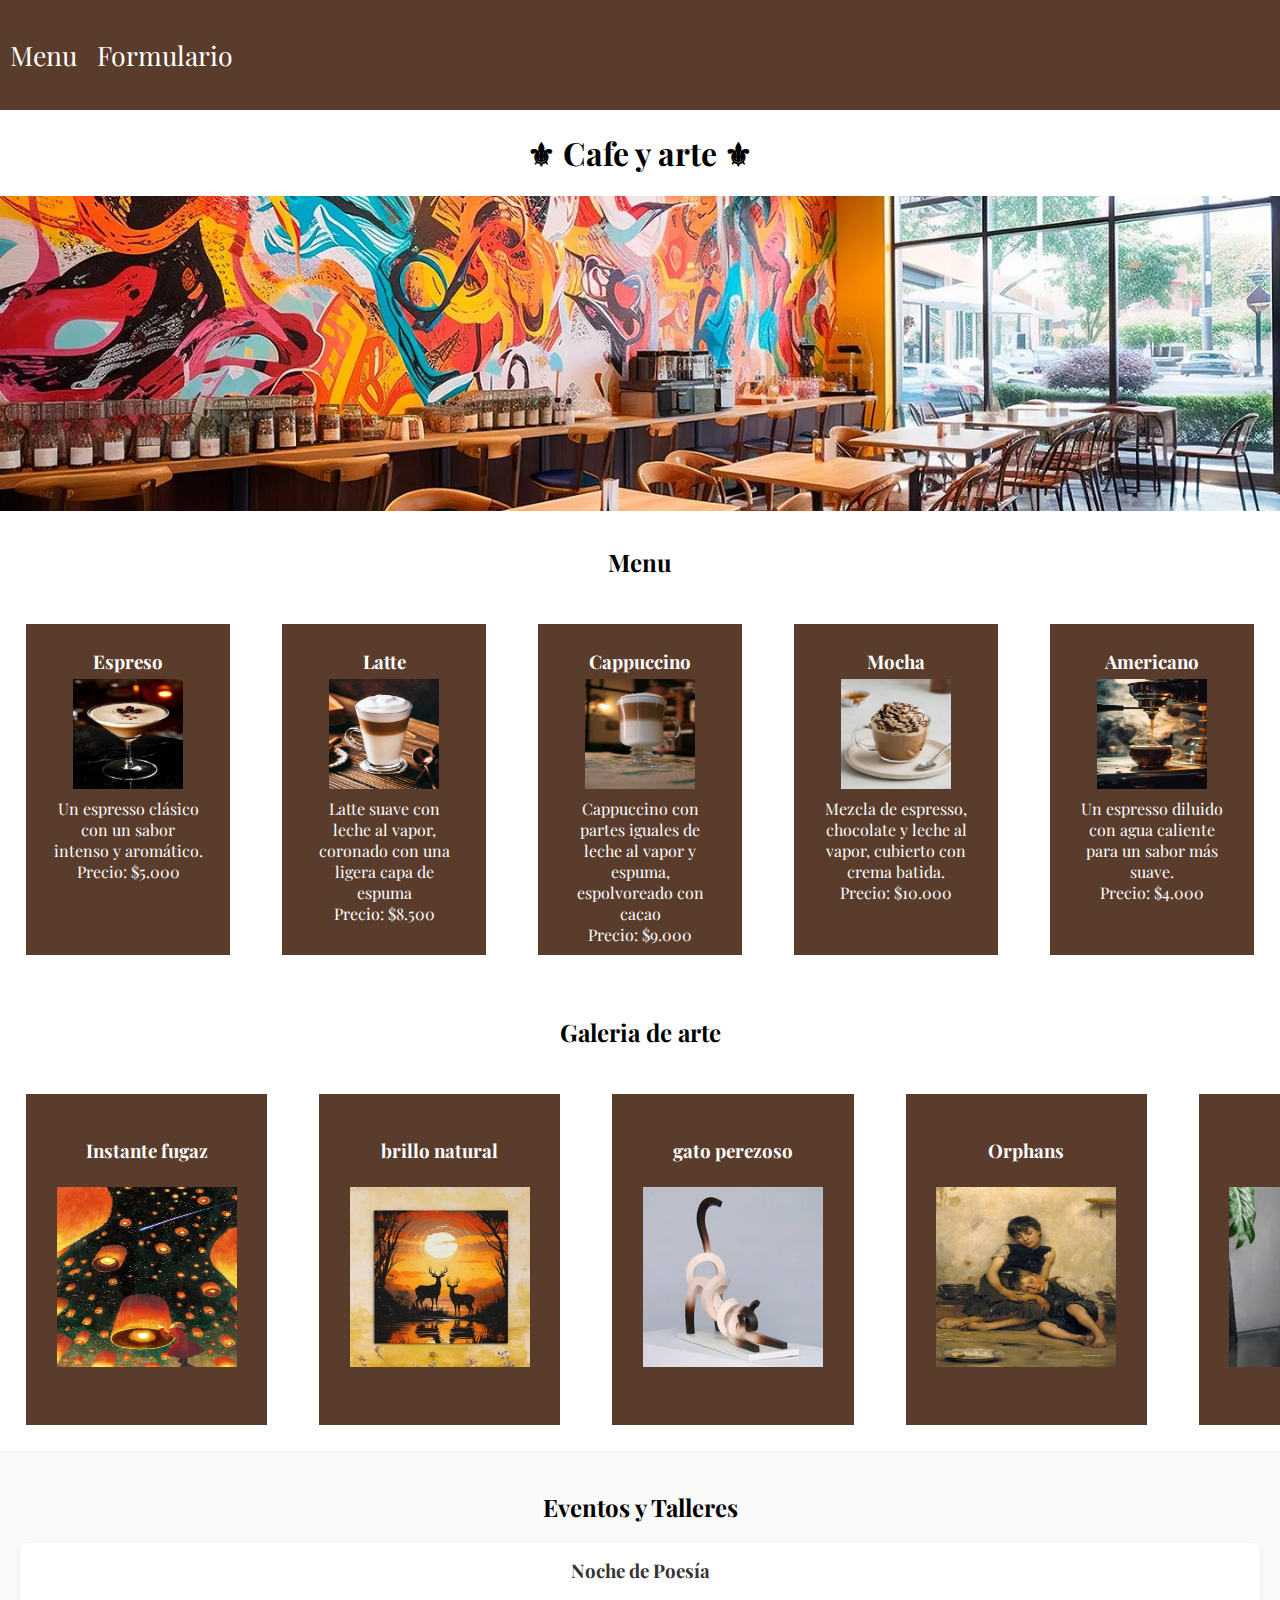
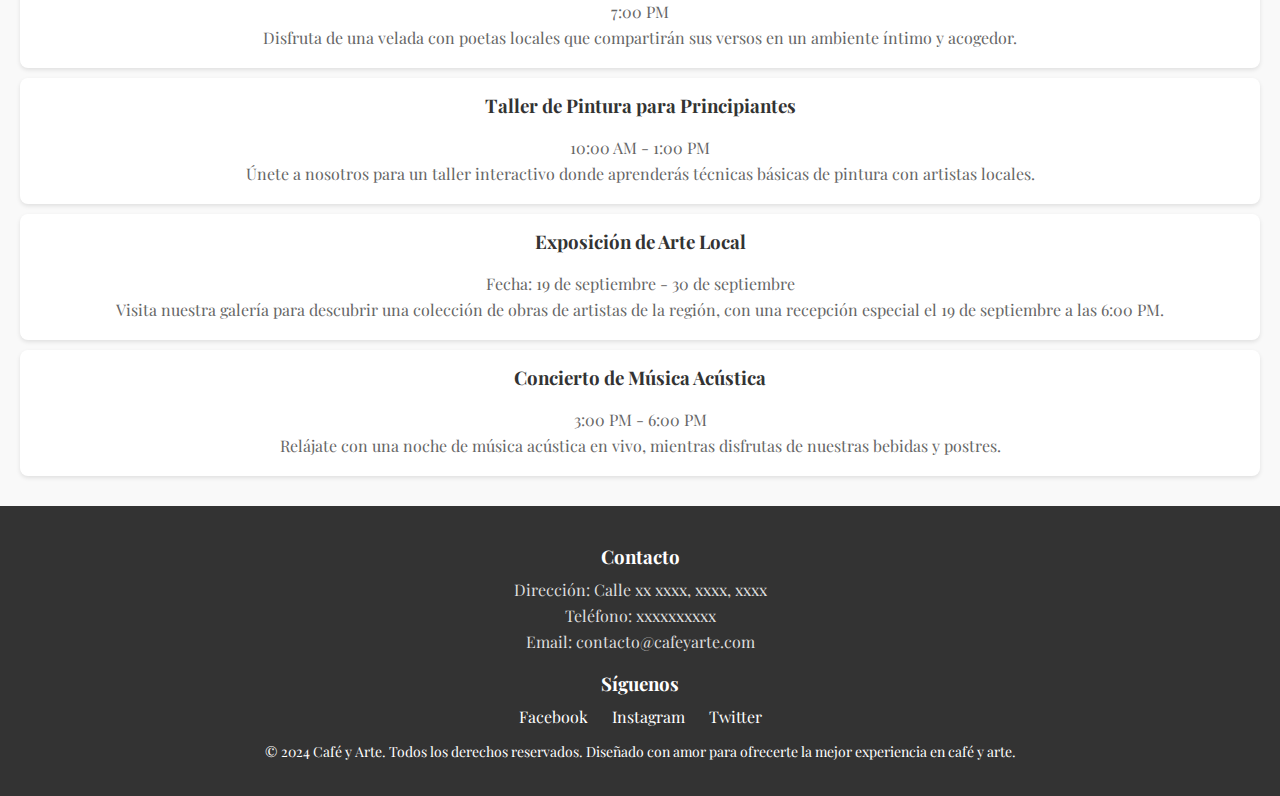
<file: index.html>
<!DOCTYPE html>
<html lang="en">
<head>
    <meta charset="UTF-8">
    <meta name="viewport" content="width=device-width, initial-scale=1.0">
    <!--fuente-->
    <link href="https://fonts.googleapis.com/css2?family=Playfair+Display:wght@400;700&display=swap" rel="stylesheet">
    <link rel="stylesheet" href="style.css">
    <title>Cafe y Arte</title>
</head>
<body>
    <header class="header">
        <nav class="contenedor-menu">
            <ul class="listas">
                <li><a href="#">Menu</a></li>
                <li><a href="formulario.html">Formulario</a></li>
            </ul>
        </nav>
    </header>
    <div class="contenedor-contenido">
        <section class="seccion1">
            <div class="seccion1-contonedor">
                <H1>⚜ Cafe y arte ⚜</H1>
                <div class="informacion-conenedor">
                </div>
            
                <div class="menu-contenedor">
                    <h2>Menu</h2>
                    <div class="cafes">
                        <div class="cafe">
                            <h3>Espreso</h3>
                            <img src="img/Espresso.jpg" alt="" class="img-cafe">
                            <p>Un espresso clásico con un sabor intenso y aromático.</p>
                            <p>Precio: $5.000 </p>
                        </div>
                        <div class="cafe">
                            <h3>Latte</h3>
                            <img src="img/latte.jpg" alt="" class="img-cafe">
                            <p>Latte suave con leche al vapor, coronado con una ligera capa de espuma</p>
                            <p>Precio: $8.500 </p>
                        </div>
                        <div class="cafe">
                            <h3>Cappuccino</h3>
                            <img src="img/cappuchino.jpg" alt="" class="img-cafe">
                            <p>Cappuccino con partes iguales de leche al vapor y espuma, espolvoreado con cacao</p>
                            <p>Precio: $9.000 </p>
                        </div>
                        <div class="cafe">
                            <h3>Mocha</h3>
                            <img src="img/mocha.jpg" alt="" class="img-cafe">
                            <p>Mezcla de espresso, chocolate y leche al vapor, cubierto con crema batida.</p>
                            <p>Precio: $10.000 </p>
                        </div>
                        <div class="cafe">
                            <h3>Americano</h3>
                            <img src="img/americano.jpg" alt="" class="img-cafe">
                            <p>Un espresso diluido con agua caliente para un sabor más suave.</p>
                            <p>Precio: $4.000 </p>
                        </div>
                    </div>
                    <div class="postres">

                    </div>
                    <div class="ligeros">

                    </div>
                </div>
                
            </div>
        </section>
        <section class="seccion2">
            <div class="arte-contenedor">
                <H2>Galeria de arte</H2>
                <div class="obras">
                    <div class="obra">
                        <h3>Instante fugaz</h3>
                        <img src="img/pintura1.jpg" alt="" class="img-obra">
                        <p></p>
                        <p></p>
                    </div>
                    <div class="obra">
                        <h3>brillo natural</h3>
                        <img src="img/pintura 2.jpg" alt="" class="img-obra">
                        <p></p>
                        <p></p>
                    </div>
                    <div class="obra">
                        <h3>gato perezoso</h3>
                        <img src="img/escultura 1.jpg" alt="" class="img-obra">
                        <p></p>
                        <p></p>
                    </div>
                    <div class="obra">
                        <h3>Orphans</h3>
                        <img src="img/pintura 3.jpg" alt="" class="img-obra">
                        <p></p>
                        <p></p>
                    </div>
                    <div class="obra">
                        <h3>live hug</h3>
                        <img src="img/escultura 3.jpg" alt="" class="img-obra">
                        <p></p>
                        <p></p>
                    </div>
                </div>
            </div>
        </section>
        <section class="seccion3">
            <div class="eventos-contenedor">
                <h2>Eventos y Talleres</h2>
                <ul class="eventos-lista">
                    <li>
                        <h3>Noche de Poesía</h3>
                        <p> 7:00 PM</p>
                        <p>Disfruta de una velada con poetas locales que compartirán sus versos en un ambiente íntimo y acogedor.</p>
                    </li>
                    <li>
                        <h3>Taller de Pintura para Principiantes</h3>
                        <p> 10:00 AM - 1:00 PM</p>
                        <p>Únete a nosotros para un taller interactivo donde aprenderás técnicas básicas de pintura con artistas locales.</p>
                    </li>
                    <li>
                        <h3>Exposición de Arte Local</h3>
                        <p>Fecha: 19 de septiembre - 30 de septiembre</p>
                        <p>Visita nuestra galería para descubrir una colección de obras de artistas de la región, con una recepción especial el 19 de septiembre a las 6:00 PM.</p>
                    </li>
                    <li>
                        <h3>Concierto de Música Acústica</h3>
                        <p> 3:00 PM - 6:00 PM</p>
                        <p>Relájate con una noche de música acústica en vivo, mientras disfrutas de nuestras bebidas y postres.</p>
                    </li>
                </ul>
            </div>
        </section>
    </div>
    <footer class="footer">
        <div class="footer-contenedor">
            <div class="footer-info">
                <h3>Contacto</h3>
                <p>Dirección: Calle xx xxxx, xxxx, xxxx</p>
                <p>Teléfono: xxxxxxxxxx</p>
                <p>Email: contacto@cafeyarte.com</p>
            </div>
            <div class="footer-social">
                <h3>Síguenos</h3>
                <a href="https://facebook.com/cafeyarte" target="">Facebook</a>
                <a href="https://instagram.com/cafeyarte" target="">Instagram</a>
                <a href="https://twitter.com/cafeyarte" target="">Twitter</a>
            </div>
            <div class="footer-descripcion">
                <p>&copy; 2024 Café y Arte. Todos los derechos reservados. Diseñado con amor para ofrecerte la mejor experiencia en café y arte.</p>
            </div>
        </div>
    </footer>
</body>
</html>
</file>
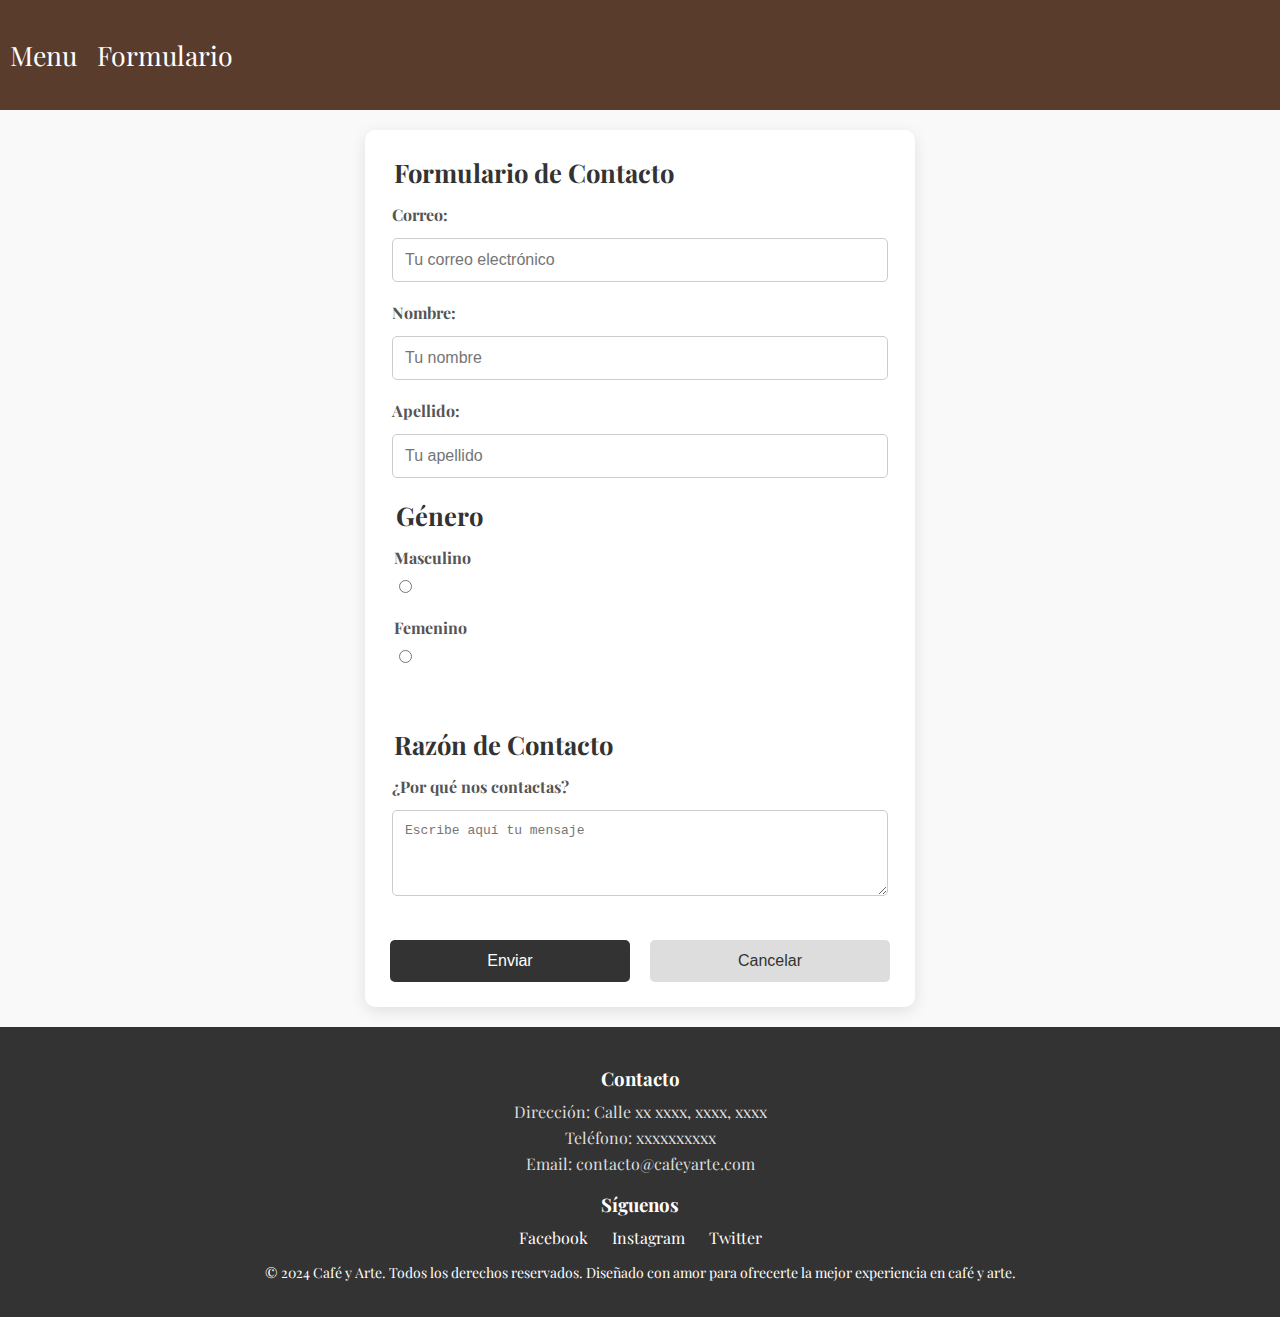
<file: formulario.html>
<!DOCTYPE html>
<html lang="en">
<head>
    <meta charset="UTF-8">
    <meta name="viewport" content="width=device-width, initial-scale=1.0">
    <!--fuente-->
    <link href="https://fonts.googleapis.com/css2?family=Playfair+Display:wght@400;700&display=swap" rel="stylesheet">
    <link rel="stylesheet" href="style.css">
    <title>formulario de contacto</title>
</head>
<body>
    <header class="header">
        <nav class="contenedor-menu">
            <ul class="listas">
                <li><a href="index.html">Menu</a></li>
                <li><a href="#">Formulario</a></li>
            </ul>
        </nav>
    </header>
    <div class="contenedor-contenido-formulario">
        <form action="" class="formulario">
            <fieldset>
                <legend>Formulario de Contacto</legend>
                
                <div class="campo">
                    <label for="correo">Correo:</label>
                    <input type="email" id="correo" placeholder="Tu correo electrónico" required>
                </div>
                
                <div class="campo">
                    <label for="nombre">Nombre:</label>
                    <input type="text" id="nombre" placeholder="Tu nombre" required>
                </div>
                
                <div class="campo">
                    <label for="apellido">Apellido:</label>
                    <input type="text" id="apellido" placeholder="Tu apellido" required>
                </div>
                
                <fieldset>
                    <legend>Género</legend>
                    <div class="campo">
                        <label for="masculino">Masculino</label>
                        <input type="radio" id="masculino" name="genero" value="masculino">
                        
                    </div>
                    <div class="campo">
                        <label for="femenino">Femenino</label>
                        <input type="radio" id="femenino" name="genero" value="femenino">
                        
                    </div>
                </fieldset>
            </fieldset>
            
            <fieldset>
                <legend>Razón de Contacto</legend>
                <div class="campo">
                    <label for="razonContacto">¿Por qué nos contactas?</label>
                    <textarea id="razonContacto" rows="4" placeholder="Escribe aquí tu mensaje" required></textarea>
                </div>
            </fieldset>
            
            <div class="botones">
                <input type="submit" value="Enviar" id="button1">
                <input type="button" value="Cancelar" id="button2">
            </div>
        </form>
    </div>
    <footer class="footer">
        <div class="footer-contenedor">
            <div class="footer-info">
                <h3>Contacto</h3>
                <p>Dirección: Calle xx xxxx, xxxx, xxxx</p>
                <p>Teléfono: xxxxxxxxxx</p>
                <p>Email: contacto@cafeyarte.com</p>
            </div>
            <div class="footer-social">
                <h3>Síguenos</h3>
                <a href="https://facebook.com/cafeyarte" target="">Facebook</a>
                <a href="https://instagram.com/cafeyarte" target="">Instagram</a>
                <a href="https://twitter.com/cafeyarte" target="">Twitter</a>
            </div>
            <div class="footer-descripcion">
                <p>&copy; 2024 Café y Arte. Todos los derechos reservados. Diseñado con amor para ofrecerte la mejor experiencia en café y arte.</p>
            </div>
        </div>
    </footer>
    <script src="script.js"></script>
</body>
</html>
</file>
<file: style.css>
/*****************************
            paleta

gris:#D9D8D7
cafe claro:#D9C6B0
cafe gris:#A6998A
cafe:#73563D
cafe oscuro:#593C2C
******************************/
body{
    margin: 0;
    padding: 0;
    background-color: white;
    font-family: 'Playfair Display', serif;
}

.s{
    height: 20px;
    background-color:white;
    margin: 0;
}
/*****************************
            Header
******************************/
header{
    background-color: #593C2C;
    height: 110px;
}
.contenedor-menu{

}
nav{
    list-style: none;
    text-decoration: none;
    display: grid;
    font-size: 20pt;
    color: white;
    
}
.listas{
    list-style: none;
    display: flex;
    padding: 0;
}
.listas li{
    padding: 10px;
}
.listas li:hover{
    font-size: 25pt;
    text-decoration: underline;
}
.listas a{
    text-decoration: none;
    color: white;

}
/*****************************
            Contenido
******************************/
.contenedor-contenido{
display: block;
}
/*****************************
            Seccion1
******************************/
.seccion1{

}
.seccion1-contonedor{
    text-align: center;
}
.informacion-conenedor{
    height: 300px;
    padding-bottom: 15px;
    height: 300px;
    background-image: url(/img/cafeArte.jpg);
    background-size: cover; /* Ajusta la imagen para cubrir todo el contenedor */
    background-position: center; /* Centra la imagen en el contenedor */
    background-repeat: no-repeat; /* Evita que la imagen se repita */
}
.informacion-conenedor p{
    text-align: center;
    font-size: 15pt;
    margin: 0;
}
.menu-contenedor{
    margin-top: 15px;
    display: grid;
}
.menu-contenedor h2{
    text-align: center;
}
.cafes{
    display: flex;
    color :white;
}
.cafes h3{
    margin: 0;
}
.cafe{
    width: 200px;
    height: 280px;
    padding: 2%;
    margin: 25px;
    border: 1px solid white;
    justify-content: center;
    align-items: center;
    text-align: center;
    background-color: #593C2C;
}
.cafe p{
    margin: 0;
    padding: 0;
}
.img-cafe{
    padding: 5px;
    width: 110px;
    height: 110px;
}
/*****************************
            Seccion2
******************************/
.seccion2{
text-align: center;
}
.arte-contenedor{
    margin-top: 15px;
    display: grid;
}
.obras{
    display: flex;
    color :white;
}
.obra{
    width: 200px;
    height: 280px;
    padding: 2%;
    margin: 25px;
    border: 1px solid white;
    justify-content: center;
    align-items: center;
    text-align: center;
    background-color: #593C2C;
}
.obra p{
    margin: 0;
    padding: 0;
}
.img-obra{
    padding: 5px;
    width: 180px;
    height: 180px;
}

/*****************************
            Seccion3
******************************/
.seccion3 {
    padding: 20px;
    background-color: #f9f9f9;
}

.eventos-contenedor {
    text-align: center;
}

.eventos-lista {
    list-style: none;
    padding: 0;
    margin: 0;
}

.eventos-lista li {
    background-color: #ffffff;
    border-radius: 8px;
    box-shadow: 0 2px 4px rgba(0, 0, 0, 0.1);
    margin: 10px 0;
    padding: 15px;
}

.eventos-lista h3 {
    margin-top: 0;
    color: #333333;
}

.eventos-lista p {
    margin: 5px 0;
    color: #666666;
}

/*****************************
            Footer
******************************/
.footer {
    background-color: #333333;
    color: #ffffff;
    padding: 20px;
    text-align: center;
}

.footer-contenedor {
    max-width: 1200px;
    margin: 0 auto;
}

.footer-info,
.footer-social,
.footer-descripcion {
    margin-bottom: 15px;
}

.footer-info h3,
.footer-social h3 {
    margin-bottom: 10px;
    color: #ffffff;
}

.footer-info p {
    margin: 5px 0;
    color: #dddddd;
}

.footer-social a {
    color: #ffffff;
    text-decoration: none;
    margin: 0 10px;
    font-size: 16px;
}

.footer-social a:hover {
    text-decoration: underline;
}

.footer-descripcion p {
    margin: 0;
    font-size: 14px;
}
/*****************************
            Formulario
******************************/
.contenedor-contenido-formulario {
    display: flex;
    justify-content: center;
    align-items: center;
    padding: 20px;
    background-color: #f9f9f9;
}

.formulario {
    width: 100%;
    max-width: 500px;
    background-color: #ffffff;
    padding: 25px;
    border-radius: 10px;
    box-shadow: 0 4px 15px rgba(0, 0, 0, 0.1);
}

.formulario fieldset {
    border: none;
    margin-bottom: 20px;
    padding: 0;
}

.formulario legend {
    font-size: 1.6em;
    margin-bottom: 15px;
    color: #333333;
    font-weight: bold;
}

.campo {
    margin-bottom: 20px;
}

.campo label {
    display: block;
    margin-bottom: 8px;
    font-weight: bold;
    color: #555555;
}

.campo input[type="text"],
.campo input[type="email"],
.campo textarea {
    width: 100%;
    padding: 12px;
    margin-top: 5px;
    border: 1px solid #cccccc;
    border-radius: 5px;
    font-size: 1em;
    box-sizing: border-box;
    transition: border-color 0.3s ease;
}

.campo textarea {
    resize: vertical;
}

.campo input[type="radio"] {
    margin-right: 5px;
}

.botones {
    display: flex;
    justify-content: space-between;
    align-items: center;
    margin-top: 20px;
}

.botones input[type="submit"],
.botones input[type="button"] {
    width: 48%;
    padding: 12px;
    border: none;
    border-radius: 5px;
    font-size: 1em;
    cursor: pointer;
    background-color: #333333;
    color: #ffffff;
    transition: background-color 0.3s ease, transform 0.2s ease;
}

.botones input[type="submit"]:hover
 {
    background-color: #555555;
}

.botones input[type="submit"]:active,
.botones input[type="button"]:active {
    transform: scale(0.98);
}

.botones input[type="button"] {
    background-color: #dddddd;
    color: #333333;
}

.botones input[type="button"]:hover {
    background-color: #bbbbbb;
}
</file>
